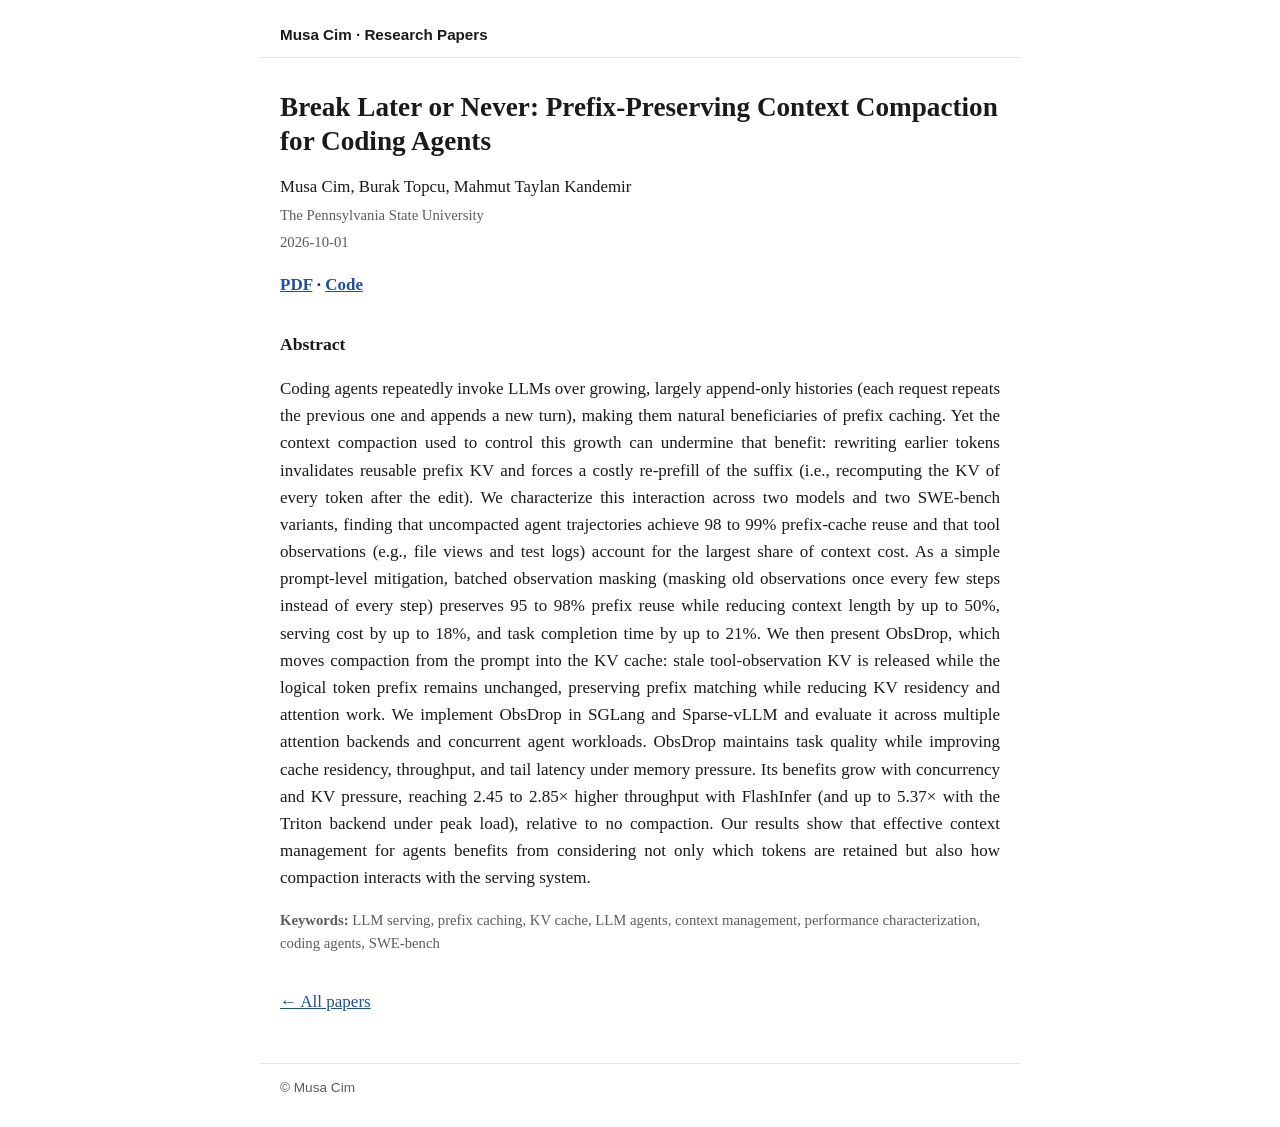
<file: papers/break-later-or-never-obsdrop.html>
<!DOCTYPE html>
<html lang="en">
<head>
<meta charset="utf-8">
<meta name="viewport" content="width=device-width, initial-scale=1">
<title>Break Later or Never: Prefix-Preserving Context Compaction for Coding Agents</title>
<meta name="description" content="Coding agents repeatedly invoke LLMs over growing, largely append-only histories (each request repeats the previous one and appends a new turn), making them natural beneficiaries of prefix caching. Yet the context compaction used to control this growth can undermine that benefit: rewriting earlier t">
<link rel="canonical" href="https://musacim.github.io/papers/papers/break-later-or-never-obsdrop.html">
<link rel="stylesheet" href="../assets/style.css">
<meta name="citation_title" content="Break Later or Never: Prefix-Preserving Context Compaction for Coding Agents">
<meta name="citation_author" content="Musa Cim">
<meta name="citation_author_institution" content="The Pennsylvania State University">
<meta name="citation_author" content="Burak Topcu">
<meta name="citation_author_institution" content="The Pennsylvania State University">
<meta name="citation_author" content="Mahmut Taylan Kandemir">
<meta name="citation_author_institution" content="The Pennsylvania State University">
<meta name="citation_publication_date" content="2026/10/01">
<meta name="citation_online_date" content="2026/10/01">
<meta name="citation_doi" content="10.6084/m9.figshare.34791231">
<meta name="citation_language" content="en">
<meta name="citation_keywords" content="LLM serving; prefix caching; KV cache; LLM agents; context management; performance characterization; coding agents; SWE-bench">
<meta name="citation_abstract" content="Coding agents repeatedly invoke LLMs over growing, largely append-only histories (each request repeats the previous one and appends a new turn), making them natural beneficiaries of prefix caching. Yet the context compaction used to control this growth can undermine that benefit: rewriting earlier tokens invalidates reusable prefix KV and forces a costly re-prefill of the suffix (i.e., recomputing the KV of every token after the edit). We characterize this interaction across two models and two SWE-bench variants, finding that uncompacted agent trajectories achieve 98 to 99% prefix-cache reuse and that tool observations (e.g., file views and test logs) account for the largest share of context cost. As a simple prompt-level mitigation, batched observation masking (masking old observations once every few steps instead of every step) preserves 95 to 98% prefix reuse while reducing context length by up to 50%, serving cost by up to 18%, and task completion time by up to 21%. We then present ObsDrop, which moves compaction from the prompt into the KV cache: stale tool-observation KV is released while the logical token prefix remains unchanged, preserving prefix matching while reducing KV residency and attention work. We implement ObsDrop in SGLang and Sparse-vLLM and evaluate it across multiple attention backends and concurrent agent workloads. ObsDrop maintains task quality while improving cache residency, throughput, and tail latency under memory pressure. Its benefits grow with concurrency and KV pressure, reaching 2.45 to 2.85× higher throughput with FlashInfer (and up to 5.37× with the Triton backend under peak load), relative to no compaction. Our results show that effective context management for agents benefits from considering not only which tokens are retained but also how compaction interacts with the serving system.">
<meta name="citation_abstract_html_url" content="https://musacim.github.io/papers/papers/break-later-or-never-obsdrop.html">
<meta name="citation_pdf_url" content="https://musacim.github.io/papers/papers/break-later-or-never-obsdrop.pdf">
<meta property="og:type" content="article">
<meta property="og:title" content="Break Later or Never: Prefix-Preserving Context Compaction for Coding Agents">
<meta property="og:url" content="https://musacim.github.io/papers/papers/break-later-or-never-obsdrop.html">
</head>
<body>
<header class="site"><a href="../index.html">Musa Cim &middot; Research Papers</a></header>
<main>
<article class="paper">
<h1>Break Later or Never: Prefix-Preserving Context Compaction for Coding Agents</h1>
<p class="authors">Musa Cim, Burak Topcu, Mahmut Taylan Kandemir</p>
<p class="affil">The Pennsylvania State University</p>
<p class="meta">2026-10-01</p>
<p class="links"><a href="../papers/break-later-or-never-obsdrop.pdf">PDF</a> &middot; <a href="https://github.com/musacim/ObsDrop">Code</a></p>
<h2>Abstract</h2>
<p class="abstract">Coding agents repeatedly invoke LLMs over growing, largely append-only histories (each request repeats the previous one and appends a new turn), making them natural beneficiaries of prefix caching. Yet the context compaction used to control this growth can undermine that benefit: rewriting earlier tokens invalidates reusable prefix KV and forces a costly re-prefill of the suffix (i.e., recomputing the KV of every token after the edit). We characterize this interaction across two models and two SWE-bench variants, finding that uncompacted agent trajectories achieve 98 to 99% prefix-cache reuse and that tool observations (e.g., file views and test logs) account for the largest share of context cost. As a simple prompt-level mitigation, batched observation masking (masking old observations once every few steps instead of every step) preserves 95 to 98% prefix reuse while reducing context length by up to 50%, serving cost by up to 18%, and task completion time by up to 21%. We then present ObsDrop, which moves compaction from the prompt into the KV cache: stale tool-observation KV is released while the logical token prefix remains unchanged, preserving prefix matching while reducing KV residency and attention work. We implement ObsDrop in SGLang and Sparse-vLLM and evaluate it across multiple attention backends and concurrent agent workloads. ObsDrop maintains task quality while improving cache residency, throughput, and tail latency under memory pressure. Its benefits grow with concurrency and KV pressure, reaching 2.45 to 2.85× higher throughput with FlashInfer (and up to 5.37× with the Triton backend under peak load), relative to no compaction. Our results show that effective context management for agents benefits from considering not only which tokens are retained but also how compaction interacts with the serving system.</p>
<p class="keywords"><strong>Keywords:</strong> LLM serving, prefix caching, KV cache, LLM agents, context management, performance characterization, coding agents, SWE-bench</p>
<p class="back"><a href="../index.html">&larr; All papers</a></p>
</article>
</main>
<footer class="site">&copy; Musa Cim</footer>
<script src="../assets/site.js"></script>
</body>
</html>
</file>
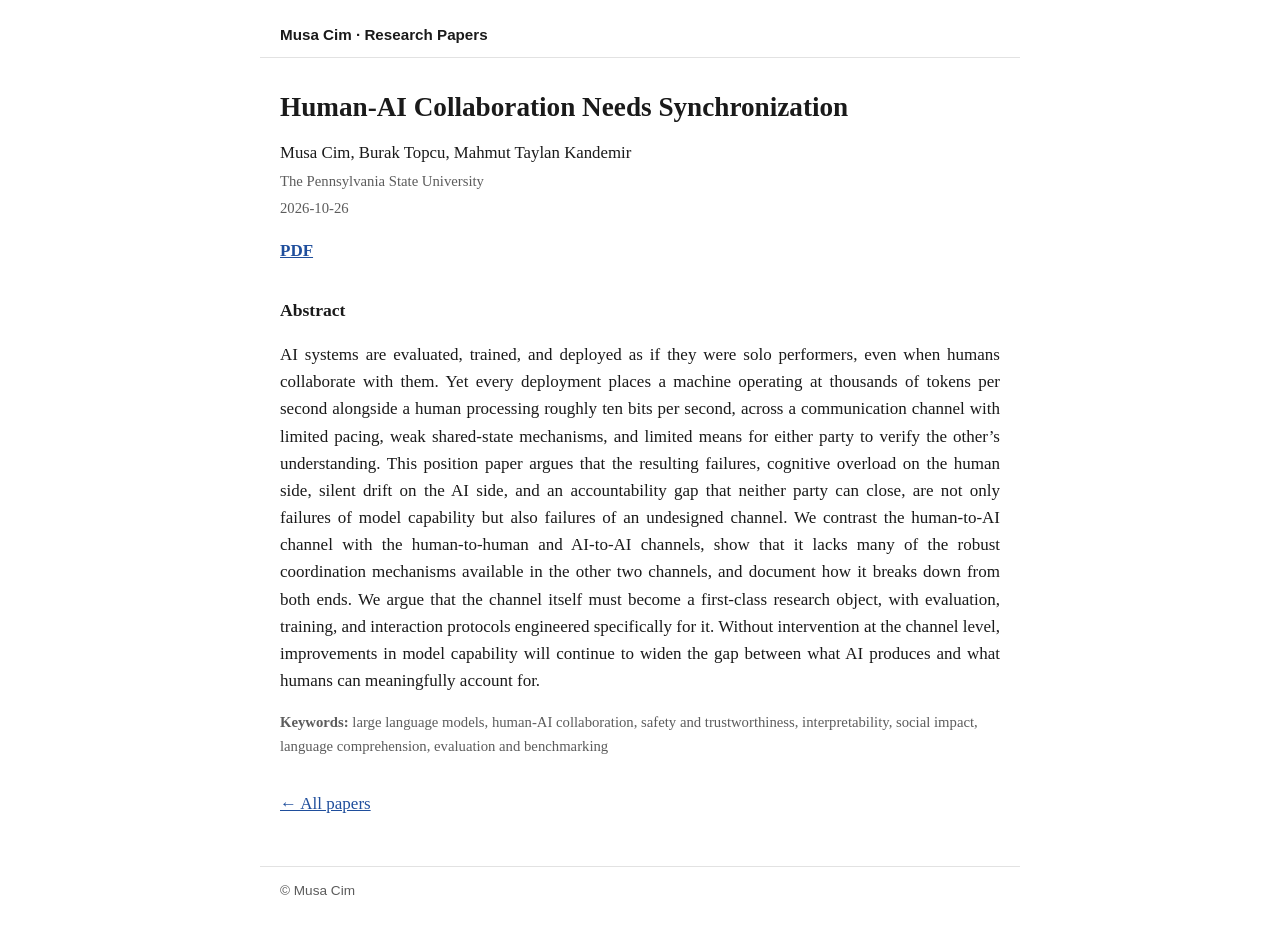
<file: papers/human-ai-collaboration-needs-synchronization.html>
<!DOCTYPE html>
<html lang="en">
<head>
<meta charset="utf-8">
<meta name="viewport" content="width=device-width, initial-scale=1">
<title>Human-AI Collaboration Needs Synchronization</title>
<meta name="description" content="AI systems are evaluated, trained, and deployed as if they were solo performers, even when humans collaborate with them. Yet every deployment places a machine operating at thousands of tokens per second alongside a human processing roughly ten bits per second, across a communication channel with lim">
<link rel="canonical" href="https://musacim.github.io/papers/papers/human-ai-collaboration-needs-synchronization.html">
<link rel="stylesheet" href="../assets/style.css">
<meta name="citation_title" content="Human-AI Collaboration Needs Synchronization">
<meta name="citation_author" content="Musa Cim">
<meta name="citation_author_institution" content="The Pennsylvania State University">
<meta name="citation_author" content="Burak Topcu">
<meta name="citation_author_institution" content="The Pennsylvania State University">
<meta name="citation_author" content="Mahmut Taylan Kandemir">
<meta name="citation_author_institution" content="The Pennsylvania State University">
<meta name="citation_publication_date" content="2026/10/26">
<meta name="citation_online_date" content="2026/10/26">
<meta name="citation_doi" content="10.6084/m9.figshare.34792248">
<meta name="citation_language" content="en">
<meta name="citation_keywords" content="large language models; human-AI collaboration; safety and trustworthiness; interpretability; social impact; language comprehension; evaluation and benchmarking">
<meta name="citation_abstract" content="AI systems are evaluated, trained, and deployed as if they were solo performers, even when humans collaborate with them. Yet every deployment places a machine operating at thousands of tokens per second alongside a human processing roughly ten bits per second, across a communication channel with limited pacing, weak shared-state mechanisms, and limited means for either party to verify the other’s understanding. This position paper argues that the resulting failures, cognitive overload on the human side, silent drift on the AI side, and an accountability gap that neither party can close, are not only failures of model capability but also failures of an undesigned channel. We contrast the human-to-AI channel with the human-to-human and AI-to-AI channels, show that it lacks many of the robust coordination mechanisms available in the other two channels, and document how it breaks down from both ends. We argue that the channel itself must become a first-class research object, with evaluation, training, and interaction protocols engineered specifically for it. Without intervention at the channel level, improvements in model capability will continue to widen the gap between what AI produces and what humans can meaningfully account for.">
<meta name="citation_abstract_html_url" content="https://musacim.github.io/papers/papers/human-ai-collaboration-needs-synchronization.html">
<meta name="citation_pdf_url" content="https://musacim.github.io/papers/papers/human-ai-collaboration-needs-synchronization.pdf">
<meta property="og:type" content="article">
<meta property="og:title" content="Human-AI Collaboration Needs Synchronization">
<meta property="og:url" content="https://musacim.github.io/papers/papers/human-ai-collaboration-needs-synchronization.html">
</head>
<body>
<header class="site"><a href="../index.html">Musa Cim &middot; Research Papers</a></header>
<main>
<article class="paper">
<h1>Human-AI Collaboration Needs Synchronization</h1>
<p class="authors">Musa Cim, Burak Topcu, Mahmut Taylan Kandemir</p>
<p class="affil">The Pennsylvania State University</p>
<p class="meta">2026-10-26</p>
<p class="links"><a href="../papers/human-ai-collaboration-needs-synchronization.pdf">PDF</a></p>
<h2>Abstract</h2>
<p class="abstract">AI systems are evaluated, trained, and deployed as if they were solo performers, even when humans collaborate with them. Yet every deployment places a machine operating at thousands of tokens per second alongside a human processing roughly ten bits per second, across a communication channel with limited pacing, weak shared-state mechanisms, and limited means for either party to verify the other’s understanding. This position paper argues that the resulting failures, cognitive overload on the human side, silent drift on the AI side, and an accountability gap that neither party can close, are not only failures of model capability but also failures of an undesigned channel. We contrast the human-to-AI channel with the human-to-human and AI-to-AI channels, show that it lacks many of the robust coordination mechanisms available in the other two channels, and document how it breaks down from both ends. We argue that the channel itself must become a first-class research object, with evaluation, training, and interaction protocols engineered specifically for it. Without intervention at the channel level, improvements in model capability will continue to widen the gap between what AI produces and what humans can meaningfully account for.</p>
<p class="keywords"><strong>Keywords:</strong> large language models, human-AI collaboration, safety and trustworthiness, interpretability, social impact, language comprehension, evaluation and benchmarking</p>
<p class="back"><a href="../index.html">&larr; All papers</a></p>
</article>
</main>
<footer class="site">&copy; Musa Cim</footer>
<script src="../assets/site.js"></script>
</body>
</html>
</file>
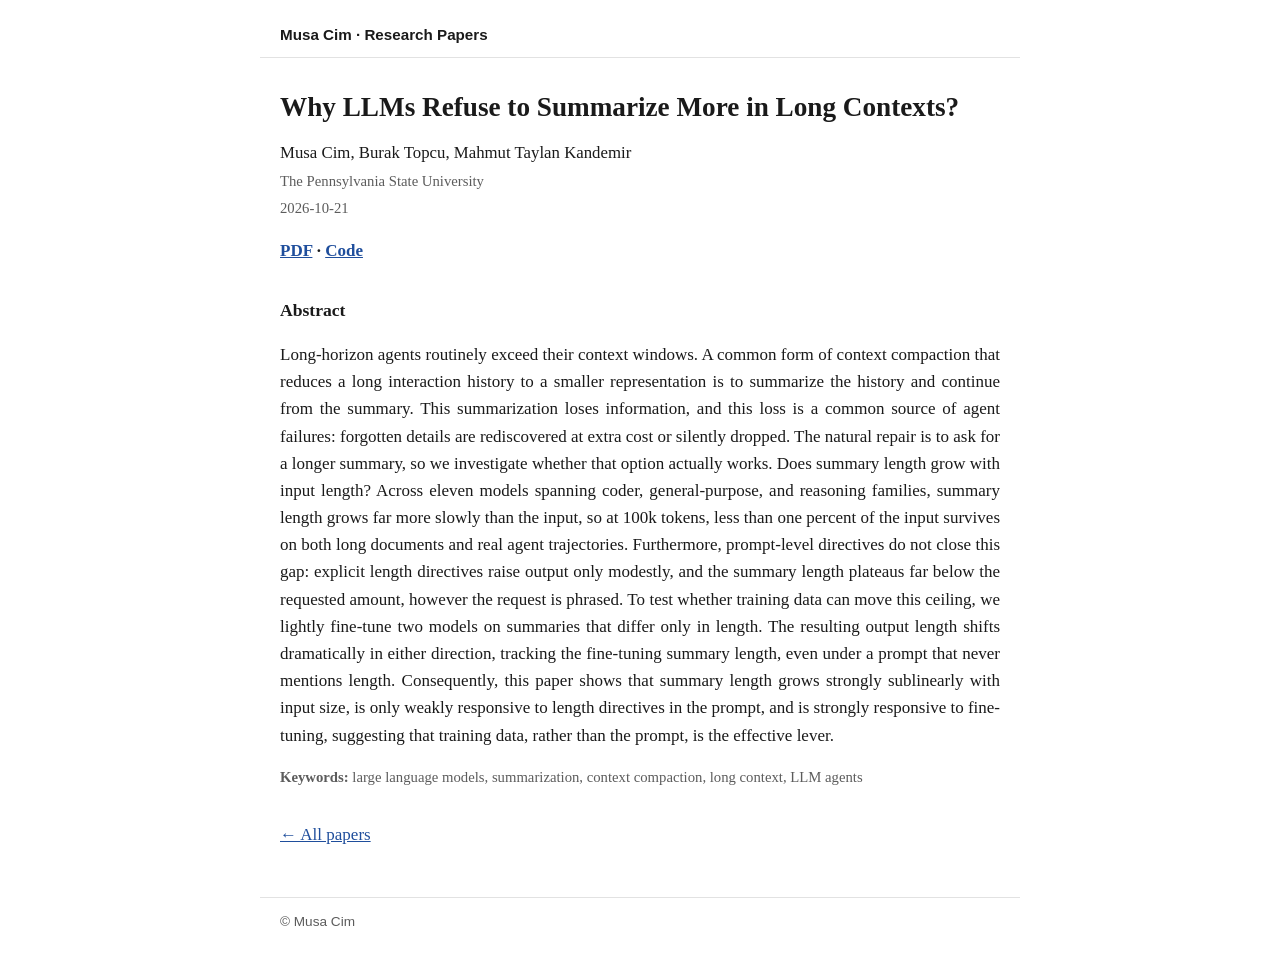
<file: papers/why-llms-refuse-to-summarize-more-in-long-contexts.html>
<!DOCTYPE html>
<html lang="en">
<head>
<meta charset="utf-8">
<meta name="viewport" content="width=device-width, initial-scale=1">
<title>Why LLMs Refuse to Summarize More in Long Contexts?</title>
<meta name="description" content="Long-horizon agents routinely exceed their context windows. A common form of context compaction that reduces a long interaction history to a smaller representation is to summarize the history and continue from the summary. This summarization loses information, and this loss is a common source of age">
<link rel="canonical" href="https://musacim.github.io/papers/papers/why-llms-refuse-to-summarize-more-in-long-contexts.html">
<link rel="stylesheet" href="../assets/style.css">
<meta name="citation_title" content="Why LLMs Refuse to Summarize More in Long Contexts?">
<meta name="citation_author" content="Musa Cim">
<meta name="citation_author_institution" content="The Pennsylvania State University">
<meta name="citation_author" content="Burak Topcu">
<meta name="citation_author_institution" content="The Pennsylvania State University">
<meta name="citation_author" content="Mahmut Taylan Kandemir">
<meta name="citation_author_institution" content="The Pennsylvania State University">
<meta name="citation_publication_date" content="2026/10/21">
<meta name="citation_online_date" content="2026/10/21">
<meta name="citation_doi" content="10.6084/m9.figshare.34792233">
<meta name="citation_language" content="en">
<meta name="citation_keywords" content="large language models; summarization; context compaction; long context; LLM agents">
<meta name="citation_abstract" content="Long-horizon agents routinely exceed their context windows. A common form of context compaction that reduces a long interaction history to a smaller representation is to summarize the history and continue from the summary. This summarization loses information, and this loss is a common source of agent failures: forgotten details are rediscovered at extra cost or silently dropped. The natural repair is to ask for a longer summary, so we investigate whether that option actually works. Does summary length grow with input length? Across eleven models spanning coder, general-purpose, and reasoning families, summary length grows far more slowly than the input, so at 100k tokens, less than one percent of the input survives on both long documents and real agent trajectories. Furthermore, prompt-level directives do not close this gap: explicit length directives raise output only modestly, and the summary length plateaus far below the requested amount, however the request is phrased. To test whether training data can move this ceiling, we lightly fine-tune two models on summaries that differ only in length. The resulting output length shifts dramatically in either direction, tracking the fine-tuning summary length, even under a prompt that never mentions length. Consequently, this paper shows that summary length grows strongly sublinearly with input size, is only weakly responsive to length directives in the prompt, and is strongly responsive to fine-tuning, suggesting that training data, rather than the prompt, is the effective lever.">
<meta name="citation_abstract_html_url" content="https://musacim.github.io/papers/papers/why-llms-refuse-to-summarize-more-in-long-contexts.html">
<meta name="citation_pdf_url" content="https://musacim.github.io/papers/papers/why-llms-refuse-to-summarize-more-in-long-contexts.pdf">
<meta property="og:type" content="article">
<meta property="og:title" content="Why LLMs Refuse to Summarize More in Long Contexts?">
<meta property="og:url" content="https://musacim.github.io/papers/papers/why-llms-refuse-to-summarize-more-in-long-contexts.html">
</head>
<body>
<header class="site"><a href="../index.html">Musa Cim &middot; Research Papers</a></header>
<main>
<article class="paper">
<h1>Why LLMs Refuse to Summarize More in Long Contexts?</h1>
<p class="authors">Musa Cim, Burak Topcu, Mahmut Taylan Kandemir</p>
<p class="affil">The Pennsylvania State University</p>
<p class="meta">2026-10-21</p>
<p class="links"><a href="../papers/why-llms-refuse-to-summarize-more-in-long-contexts.pdf">PDF</a> &middot; <a href="https://github.com/musacim/long-context-summarization">Code</a></p>
<h2>Abstract</h2>
<p class="abstract">Long-horizon agents routinely exceed their context windows. A common form of context compaction that reduces a long interaction history to a smaller representation is to summarize the history and continue from the summary. This summarization loses information, and this loss is a common source of agent failures: forgotten details are rediscovered at extra cost or silently dropped. The natural repair is to ask for a longer summary, so we investigate whether that option actually works. Does summary length grow with input length? Across eleven models spanning coder, general-purpose, and reasoning families, summary length grows far more slowly than the input, so at 100k tokens, less than one percent of the input survives on both long documents and real agent trajectories. Furthermore, prompt-level directives do not close this gap: explicit length directives raise output only modestly, and the summary length plateaus far below the requested amount, however the request is phrased. To test whether training data can move this ceiling, we lightly fine-tune two models on summaries that differ only in length. The resulting output length shifts dramatically in either direction, tracking the fine-tuning summary length, even under a prompt that never mentions length. Consequently, this paper shows that summary length grows strongly sublinearly with input size, is only weakly responsive to length directives in the prompt, and is strongly responsive to fine-tuning, suggesting that training data, rather than the prompt, is the effective lever.</p>
<p class="keywords"><strong>Keywords:</strong> large language models, summarization, context compaction, long context, LLM agents</p>
<p class="back"><a href="../index.html">&larr; All papers</a></p>
</article>
</main>
<footer class="site">&copy; Musa Cim</footer>
<script src="../assets/site.js"></script>
</body>
</html>
</file>
<file: assets/style.css>
:root { --fg: #1a1a1a; --muted: #5c5c5c; --link: #1f4e9c; --rule: #e2e2e2; --bg: #fff; }
@media (prefers-color-scheme: dark) {
  :root { --fg: #e6e6e6; --muted: #a0a0a0; --link: #8ab4f8; --rule: #333; --bg: #121212; }
}
* { box-sizing: border-box; }
body { margin: 0; background: var(--bg); color: var(--fg);
  font: 17px/1.6 Georgia, "Times New Roman", serif; }
header.site, main, footer.site { max-width: 760px; margin: 0 auto; padding: 0 1.25rem; }
header.site { padding-top: 1.5rem; padding-bottom: .75rem; border-bottom: 1px solid var(--rule);
  font: 600 .95rem/1.4 -apple-system, "Segoe UI", Helvetica, Arial, sans-serif; }
header.site a { color: var(--fg); text-decoration: none; }
footer.site { margin-top: 3rem; padding-top: 1rem; padding-bottom: 2rem; border-top: 1px solid var(--rule);
  color: var(--muted); font: .85rem -apple-system, "Segoe UI", Helvetica, Arial, sans-serif; }
a { color: var(--link); }
h1 { font-size: 1.7rem; line-height: 1.25; margin: 2rem 0 1rem; }
h2 { font-size: 1.1rem; margin: 2rem 0 .5rem; }
ul.papers { list-style: none; padding: 0; margin: 0; }
li.entry { padding: 1.1rem 0; border-bottom: 1px solid var(--rule); }
li.entry .title { font-size: 1.1rem; font-weight: bold; text-decoration: none; }
li.entry .title:hover { text-decoration: underline; }
.authors { margin-top: .2rem; }
.meta, .affil, .keywords { color: var(--muted); font-size: .92rem; }
li.entry .meta { margin-top: .15rem; }
li.entry .links { margin-top: .15rem; font-size: .92rem; }
.paper .authors { font-size: 1.05rem; margin: 0; }
.paper .affil, .paper .meta { margin: .2rem 0; }
.paper .links { margin: 1rem 0; font-weight: bold; }
.abstract { text-align: justify; hyphens: auto; }
pre.bibtex { background: rgba(127,127,127,.1); padding: .9rem 1rem; overflow-x: auto;
  font-size: .82rem; line-height: 1.45; border-radius: 4px; }
.back { margin-top: 2rem; }
.bib-head { margin-top: .6rem; color: var(--muted);
  font: 600 .8rem -apple-system, "Segoe UI", Helvetica, Arial, sans-serif; }
li.entry pre.bibtex { margin: .3rem 0 0; }
button.copy { margin-left: .5rem; vertical-align: middle; font: .8rem -apple-system, "Segoe UI", Helvetica, Arial, sans-serif; cursor: pointer;
  padding: .1rem .55rem; border: 1px solid var(--rule); border-radius: 3px; background: none; color: var(--link); }
button.copy:hover { border-color: var(--link); }
</file>
